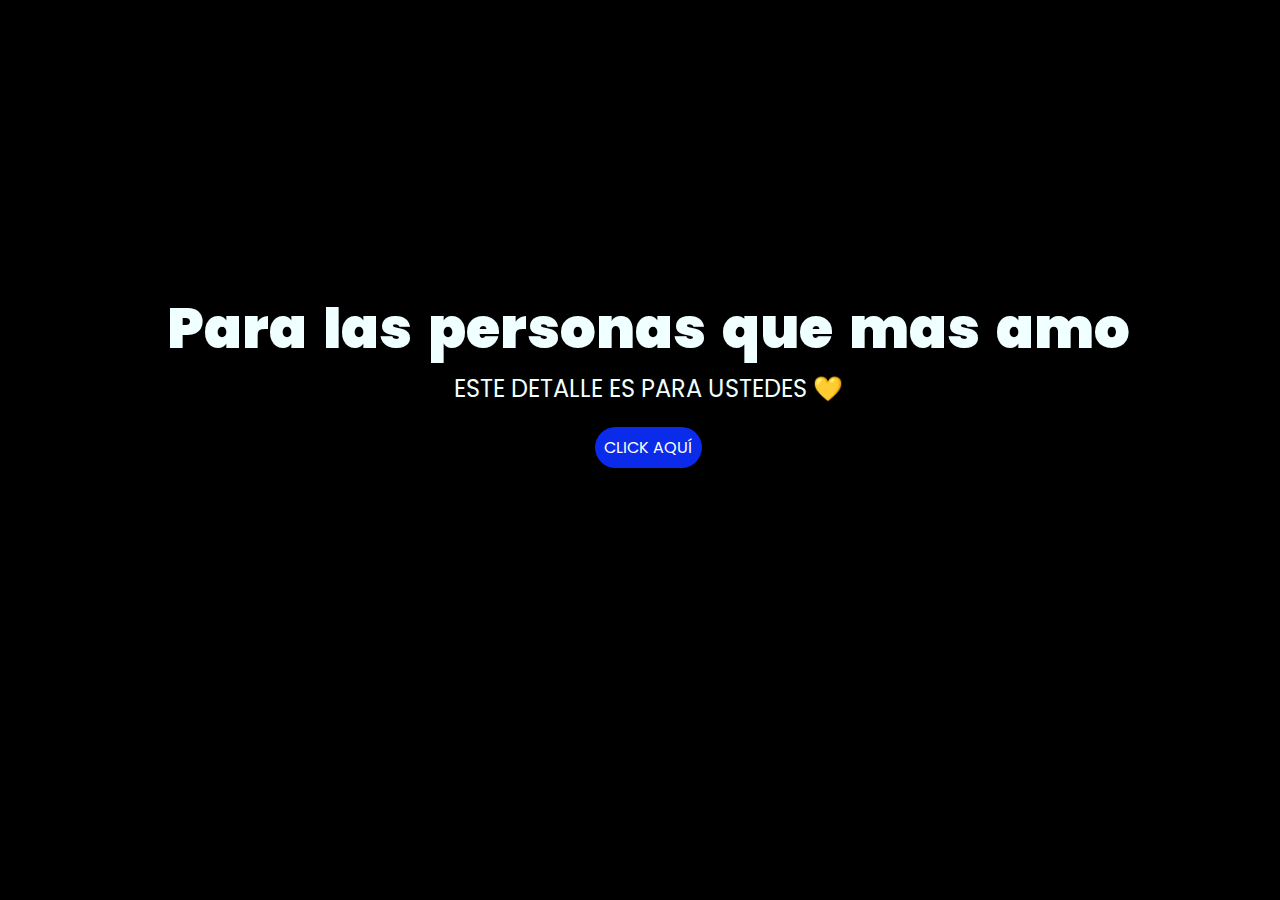
<file: index.html>
<!DOCTYPE html>
<html lang="es">

<head>
    <meta charset="UTF-8">
    <meta http-equiv="X-UA-Compatible" content="IE=edge">
    <meta name="viewport" content="width=device-width, initial-scale=1.0">
    <link rel="stylesheet" href="css/style.css">
    <link rel="icon" href="img/flowers.png" type="image/x-icon">
    <title>Flowers</title>
</head>

<body>
    <div class="greetings">
        <div class="word">
            <span>P</span>
            <span>a</span>
            <span>r</span>
            <span>a</span>
        </div>
        <div class="word">
            <span>l</span>
            <span>a</span>
            <span>s</span>
        </div>
        <div class="word">
            <span>p</span>
            <span>e</span>
            <span>r</span>
            <span>s</span>
            <span>o</span>
            <span>n</span>
            <span>a</span>
            <span>s</span>
        </div>
        <div class="word">
            <span>q</span>
            <span>u</span>
            <span>e</span>
        </div>
        <div class="word">
            <span>m</span>
            <span>a</span>
            <span>s</span>
        </div>
        <div class="word">
            <span>a</span>
            <span>m</span>
            <span>o</span>
        </div>
    </div>
    <div class="description">
        <span>ESTE DETALLE ES PARA USTEDES 💛</span>
    </div>
    <div class="button">
        <button class="botones">
            <a href="flower.html" style="color: #fff;">CLICK AQUÍ</a>
        </button>
    </div>

</body>

</html>
</file>
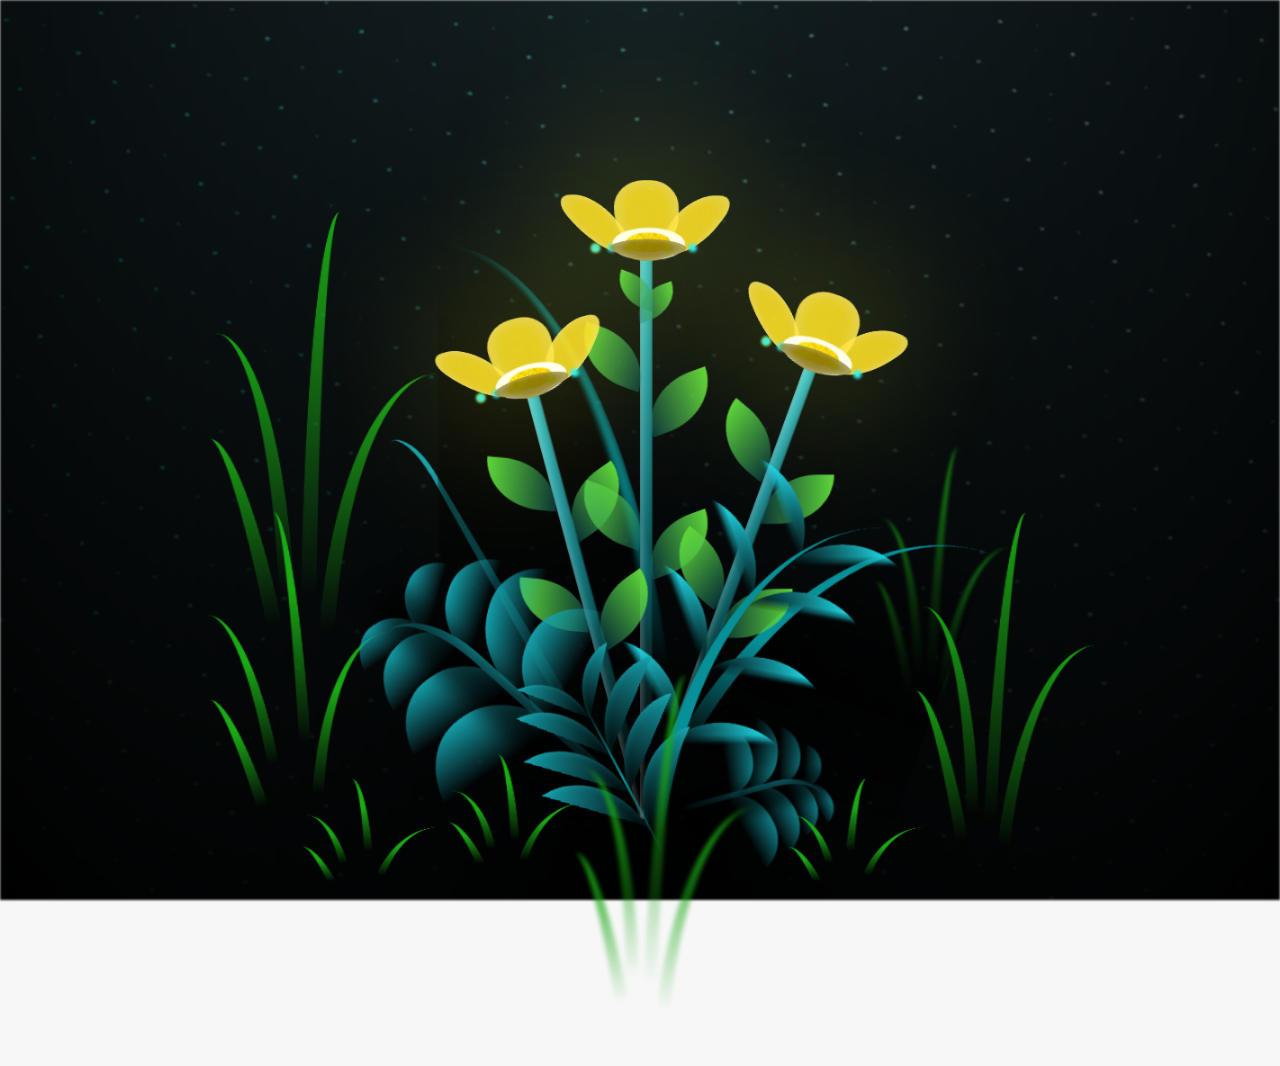
<file: flower.html>
<!DOCTYPE html>
<html lang="es">
  <head>
    <meta charset="UTF-8" />
    <meta http-equiv="X-UA-Compatible" content="IE=edge" />
    <meta name="viewport" content="width=device-width, initial-scale=1.0" />
    <link rel="stylesheet" href="css/main.css" />
    <link rel="icon" href="img/flowers.png" type="image/x-icon" />
    <title>Flower</title>
  </head>
  <body class="container">
    <audio src="sound/ChristianBasso&HaienQiu-Flowers.mp3" autoplay></audio>
    <div id="lyrics">
     
    </div>
    <h1 class="titulo">Estas flores amarillas son un reflejo de la alegría que traes a mi vida. <br> <br>
      Gracias por iluminar mis días con su presencia.</h1>
  
    <div class="night"></div>
    <div class="flowers">
      <div class="flower flower--1">
        <div class="flower__leafs flower__leafs--1">
          <div class="flower__leaf flower__leaf--1"></div>
          <div class="flower__leaf flower__leaf--2"></div>
          <div class="flower__leaf flower__leaf--3"></div>
          <div class="flower__leaf flower__leaf--4"></div>
          <div class="flower__white-circle"></div>

          <div class="flower__light flower__light--1"></div>
          <div class="flower__light flower__light--2"></div>
          <div class="flower__light flower__light--3"></div>
          <div class="flower__light flower__light--4"></div>
          <div class="flower__light flower__light--5"></div>
          <div class="flower__light flower__light--6"></div>
          <div class="flower__light flower__light--7"></div>
          <div class="flower__light flower__light--8"></div>
        </div>
        <div class="flower__line">
          <div class="flower__line__leaf flower__line__leaf--1"></div>
          <div class="flower__line__leaf flower__line__leaf--2"></div>
          <div class="flower__line__leaf flower__line__leaf--3"></div>
          <div class="flower__line__leaf flower__line__leaf--4"></div>
          <div class="flower__line__leaf flower__line__leaf--5"></div>
          <div class="flower__line__leaf flower__line__leaf--6"></div>
        </div>
      </div>

      <div class="flower flower--2">
        <div class="flower__leafs flower__leafs--2">
          <div class="flower__leaf flower__leaf--1"></div>
          <div class="flower__leaf flower__leaf--2"></div>
          <div class="flower__leaf flower__leaf--3"></div>
          <div class="flower__leaf flower__leaf--4"></div>
          <div class="flower__white-circle"></div>

          <div class="flower__light flower__light--1"></div>
          <div class="flower__light flower__light--2"></div>
          <div class="flower__light flower__light--3"></div>
          <div class="flower__light flower__light--4"></div>
          <div class="flower__light flower__light--5"></div>
          <div class="flower__light flower__light--6"></div>
          <div class="flower__light flower__light--7"></div>
          <div class="flower__light flower__light--8"></div>
        </div>
        <div class="flower__line">
          <div class="flower__line__leaf flower__line__leaf--1"></div>
          <div class="flower__line__leaf flower__line__leaf--2"></div>
          <div class="flower__line__leaf flower__line__leaf--3"></div>
          <div class="flower__line__leaf flower__line__leaf--4"></div>
        </div>
      </div>

      <div class="flower flower--3">
        <div class="flower__leafs flower__leafs--3">
          <div class="flower__leaf flower__leaf--1"></div>
          <div class="flower__leaf flower__leaf--2"></div>
          <div class="flower__leaf flower__leaf--3"></div>
          <div class="flower__leaf flower__leaf--4"></div>
          <div class="flower__white-circle"></div>

          <div class="flower__light flower__light--1"></div>
          <div class="flower__light flower__light--2"></div>
          <div class="flower__light flower__light--3"></div>
          <div class="flower__light flower__light--4"></div>
          <div class="flower__light flower__light--5"></div>
          <div class="flower__light flower__light--6"></div>
          <div class="flower__light flower__light--7"></div>
          <div class="flower__light flower__light--8"></div>
        </div>
        <div class="flower__line">
          <div class="flower__line__leaf flower__line__leaf--1"></div>
          <div class="flower__line__leaf flower__line__leaf--2"></div>
          <div class="flower__line__leaf flower__line__leaf--3"></div>
          <div class="flower__line__leaf flower__line__leaf--4"></div>
        </div>
      </div>

      <div class="grow-ans" style="--d: 1.2s">
        <div class="flower__g-long">
          <div class="flower__g-long__top"></div>
          <div class="flower__g-long__bottom"></div>
        </div>
      </div>

      <div class="growing-grass">
        <div class="flower__grass flower__grass--1">
          <div class="flower__grass--top"></div>
          <div class="flower__grass--bottom"></div>
          <div class="flower__grass__leaf flower__grass__leaf--1"></div>
          <div class="flower__grass__leaf flower__grass__leaf--2"></div>
          <div class="flower__grass__leaf flower__grass__leaf--3"></div>
          <div class="flower__grass__leaf flower__grass__leaf--4"></div>
          <div class="flower__grass__leaf flower__grass__leaf--5"></div>
          <div class="flower__grass__leaf flower__grass__leaf--6"></div>
          <div class="flower__grass__leaf flower__grass__leaf--7"></div>
          <div class="flower__grass__leaf flower__grass__leaf--8"></div>
          <div class="flower__grass__overlay"></div>
        </div>
      </div>

      <div class="growing-grass">
        <div class="flower__grass flower__grass--2">
          <div class="flower__grass--top"></div>
          <div class="flower__grass--bottom"></div>
          <div class="flower__grass__leaf flower__grass__leaf--1"></div>
          <div class="flower__grass__leaf flower__grass__leaf--2"></div>
          <div class="flower__grass__leaf flower__grass__leaf--3"></div>
          <div class="flower__grass__leaf flower__grass__leaf--4"></div>
          <div class="flower__grass__leaf flower__grass__leaf--5"></div>
          <div class="flower__grass__leaf flower__grass__leaf--6"></div>
          <div class="flower__grass__leaf flower__grass__leaf--7"></div>
          <div class="flower__grass__leaf flower__grass__leaf--8"></div>
          <div class="flower__grass__overlay"></div>
        </div>
      </div>

      <div class="grow-ans" style="--d: 2.4s">
        <div class="flower__g-right flower__g-right--1">
          <div class="leaf"></div>
        </div>
      </div>

      <div class="grow-ans" style="--d: 2.8s">
        <div class="flower__g-right flower__g-right--2">
          <div class="leaf"></div>
        </div>
      </div>

      <div class="grow-ans" style="--d: 2.8s">
        <div class="flower__g-front">
          <div
            class="flower__g-front__leaf-wrapper flower__g-front__leaf-wrapper--1"
          >
            <div class="flower__g-front__leaf"></div>
          </div>
          <div
            class="flower__g-front__leaf-wrapper flower__g-front__leaf-wrapper--2"
          >
            <div class="flower__g-front__leaf"></div>
          </div>
          <div
            class="flower__g-front__leaf-wrapper flower__g-front__leaf-wrapper--3"
          >
            <div class="flower__g-front__leaf"></div>
          </div>
          <div
            class="flower__g-front__leaf-wrapper flower__g-front__leaf-wrapper--4"
          >
            <div class="flower__g-front__leaf"></div>
          </div>
          <div
            class="flower__g-front__leaf-wrapper flower__g-front__leaf-wrapper--5"
          >
            <div class="flower__g-front__leaf"></div>
          </div>
          <div
            class="flower__g-front__leaf-wrapper flower__g-front__leaf-wrapper--6"
          >
            <div class="flower__g-front__leaf"></div>
          </div>
          <div
            class="flower__g-front__leaf-wrapper flower__g-front__leaf-wrapper--7"
          >
            <div class="flower__g-front__leaf"></div>
          </div>
          <div
            class="flower__g-front__leaf-wrapper flower__g-front__leaf-wrapper--8"
          >
            <div class="flower__g-front__leaf"></div>
          </div>
          <div class="flower__g-front__line"></div>
        </div>
      </div>

      <div class="grow-ans" style="--d: 3.2s">
        <div class="flower__g-fr">
          <div class="leaf"></div>
          <div class="flower__g-fr__leaf flower__g-fr__leaf--1"></div>
          <div class="flower__g-fr__leaf flower__g-fr__leaf--2"></div>
          <div class="flower__g-fr__leaf flower__g-fr__leaf--3"></div>
          <div class="flower__g-fr__leaf flower__g-fr__leaf--4"></div>
          <div class="flower__g-fr__leaf flower__g-fr__leaf--5"></div>
          <div class="flower__g-fr__leaf flower__g-fr__leaf--6"></div>
          <div class="flower__g-fr__leaf flower__g-fr__leaf--7"></div>
          <div class="flower__g-fr__leaf flower__g-fr__leaf--8"></div>
        </div>
      </div>

      <div class="long-g long-g--0">
        <div class="grow-ans" style="--d: 3s">
          <div class="leaf leaf--0"></div>
        </div>
        <div class="grow-ans" style="--d: 2.2s">
          <div class="leaf leaf--1"></div>
        </div>
        <div class="grow-ans" style="--d: 3.4s">
          <div class="leaf leaf--2"></div>
        </div>
        <div class="grow-ans" style="--d: 3.6s">
          <div class="leaf leaf--3"></div>
        </div>
      </div>

      <div class="long-g long-g--1">
        <div class="grow-ans" style="--d: 3.6s">
          <div class="leaf leaf--0"></div>
        </div>
        <div class="grow-ans" style="--d: 3.8s">
          <div class="leaf leaf--1"></div>
        </div>
        <div class="grow-ans" style="--d: 4s">
          <div class="leaf leaf--2"></div>
        </div>
        <div class="grow-ans" style="--d: 4.2s">
          <div class="leaf leaf--3"></div>
        </div>
      </div>

      <div class="long-g long-g--2">
        <div class="grow-ans" style="--d: 4s">
          <div class="leaf leaf--0"></div>
        </div>
        <div class="grow-ans" style="--d: 4.2s">
          <div class="leaf leaf--1"></div>
        </div>
        <div class="grow-ans" style="--d: 4.4s">
          <div class="leaf leaf--2"></div>
        </div>
        <div class="grow-ans" style="--d: 4.6s">
          <div class="leaf leaf--3"></div>
        </div>
      </div>

      <div class="long-g long-g--3">
        <div class="grow-ans" style="--d: 4s">
          <div class="leaf leaf--0"></div>
        </div>
        <div class="grow-ans" style="--d: 4.2s">
          <div class="leaf leaf--1"></div>
        </div>
        <div class="grow-ans" style="--d: 3s">
          <div class="leaf leaf--2"></div>
        </div>
        <div class="grow-ans" style="--d: 3.6s">
          <div class="leaf leaf--3"></div>
        </div>
      </div>

      <div class="long-g long-g--4">
        <div class="grow-ans" style="--d: 4s">
          <div class="leaf leaf--0"></div>
        </div>
        <div class="grow-ans" style="--d: 4.2s">
          <div class="leaf leaf--1"></div>
        </div>
        <div class="grow-ans" style="--d: 3s">
          <div class="leaf leaf--2"></div>
        </div>
        <div class="grow-ans" style="--d: 3.6s">
          <div class="leaf leaf--3"></div>
        </div>
      </div>

      <div class="long-g long-g--5">
        <div class="grow-ans" style="--d: 4s">
          <div class="leaf leaf--0"></div>
        </div>
        <div class="grow-ans" style="--d: 4.2s">
          <div class="leaf leaf--1"></div>
        </div>
        <div class="grow-ans" style="--d: 3s">
          <div class="leaf leaf--2"></div>
        </div>
        <div class="grow-ans" style="--d: 3.6s">
          <div class="leaf leaf--3"></div>
        </div>
      </div>

      <div class="long-g long-g--6">
        <div class="grow-ans" style="--d: 4.2s">
          <div class="leaf leaf--0"></div>
        </div>
        <div class="grow-ans" style="--d: 4.4s">
          <div class="leaf leaf--1"></div>
        </div>
        <div class="grow-ans" style="--d: 4.6s">
          <div class="leaf leaf--2"></div>
        </div>
        <div class="grow-ans" style="--d: 4.8s">
          <div class="leaf leaf--3"></div>
        </div>
      </div>

      <div class="long-g long-g--7">
        <div class="grow-ans" style="--d: 3s">
          <div class="leaf leaf--0"></div>
        </div>
        <div class="grow-ans" style="--d: 3.2s">
          <div class="leaf leaf--1"></div>
        </div>
        <div class="grow-ans" style="--d: 3.5s">
          <div class="leaf leaf--2"></div>
        </div>
        <div class="grow-ans" style="--d: 3.6s">
          <div class="leaf leaf--3"></div>
        </div>
      </div>
    </div>
    <script src="anim.js"></script>
    <script src="main.js"></script>
  </body>
</html>
</file>
<file: css/style.css>
@import url('https://fonts.googleapis.com/css2?family=Poppins:ital,wght@0,500;1,900&display=swap');
*{
    font-family: 'Poppins',cursive;
}
body{
    color: azure;
    width: 100%;
    height: 82vh;
    display: flex;
    flex-direction: column;
    align-items: center;
    justify-content: center;
    background-color: black;
    /* padding-top: -30; */
}

.botones{
    padding: 9px;
    border-radius: 80px;
    background-color: transparent;
    border: none;
}

.botones a{
    background-color: #0a2be9;
    padding: 9px;
    border-radius: 80px;
    -webkit-border-radius: 80px;
    -moz-border-radius: 80px;
    -ms-border-radius: 80px;
    -o-border-radius: 80px;

}

.botones a:focus{
    background-color: rgb(50, 194, 194);
}

.greetings{
    font-size: 3.5rem;
    font-weight: 900;
    display: flex;
    flex-wrap: wrap;
    gap: 1rem;
    justify-content: center;
}
.greetings .word{
    display: flex;
}
.greetings .word > span{
    animation: glow 2.5s ease-in-out infinite;
}
@keyframes glow{
    0%, 100%{
        color: #fff;
        text-shadow: 0 0 12px #39c6d6, 0 0 50px #39c6d6, 0 0 100px #39c6d6;
    }
    10%, 90%{
        color: #111;
        text-shadow: none;
    }
}


.description{
    font-size: 1.5rem;
    margin-bottom: 20px;
}

.button a{
    text-decoration: none;
    font-size: 1rem;
    color: #111;
}

@media screen and (max-width:768px){
    body{
        height: 100vh;
        padding: 20px;
    }
    .greetings{
        font-size: 2rem;
        font-weight: 800;
        gap: 0.5rem;
        margin-bottom: 20px;
    }
    .description{
        font-size: 1.2rem;
        margin-bottom: 30px;
        padding: 0 15px;
    }
    
    .button a{
        font-size: 0.9rem;
        padding: 8px 20px;
    }
}

@media screen and (max-width:480px){
    .greetings{
        font-size: 1.5rem;
        gap: 0.3rem;
    }
    .description{
        font-size: 1rem;
    }
    .button a{
        font-size: 0.85rem;
        padding: 7px 15px;
    }
}
</file>
<file: css/main.css>
*,
*::after,
*::before {
  padding: 0;
  margin: 0;
  box-sizing: border-box;
}

:root {
  --dark-color: #000;
}

body {
  display: flex;
  align-items: flex-end;
  justify-content: center;
  min-height: 100vh;
  background-color: var(--dark-color);
  overflow: hidden;
  perspective: 1000px;
}

#lyrics {
  font-size: 28px;
  font-family: "Franklin Gothic Medium", "Arial Narrow", Arial, sans-serif;
  color: white;
  position: absolute;
  margin-bottom: 20%;
  z-index: 1;
  font-weight: bold;
  letter-spacing: 4px;
}
@media only screen and (max-width: 600px) {
  /* Estilos específicos para dispositivos con un ancho máximo de 600px */
  #lyrics {
      font-size: 14px; /* Reduce el tamaño del texto para dispositivos más pequeños */
      margin-bottom: 530px;
      letter-spacing: 3px;
  }

}
.titulo {
  margin-bottom: 180px;
  font-family: "Arial Narrow", Arial, sans-serif;
  color: yellow;
  position: absolute;
  font-weight: bold;
  letter-spacing: 10px;
  opacity: 0;
  animation: fadeIn 3s ease-in-out forwards;
  text-align: center;
}
@keyframes fadeIn {
  from {
    opacity: 0;
  }
  to {
    opacity: 1;
  }
}

.night {
  z-index: -1;
  position: absolute;
  left: 50%;
  top: 0;
  transform: translateX(-50%);
  width: 100%;
  height: 100%;
  filter: blur(0.1vmin);
  background-image: radial-gradient(
      ellipse at top,
      transparent 0%,
      var(--dark-color)
    ),
    radial-gradient(
      ellipse at bottom,
      var(--dark-color),
      rgba(145, 233, 255, 0.2)
    ),
    repeating-linear-gradient(
      220deg,
      rgb(0, 0, 0) 0px,
      rgb(0, 0, 0) 19px,
      transparent 19px,
      transparent 22px
    ),
    repeating-linear-gradient(
      189deg,
      rgb(0, 0, 0) 0px,
      rgb(0, 0, 0) 19px,
      transparent 19px,
      transparent 22px
    ),
    repeating-linear-gradient(
      148deg,
      rgb(0, 0, 0) 0px,
      rgb(0, 0, 0) 19px,
      transparent 19px,
      transparent 22px
    ),
    linear-gradient(90deg, rgb(0, 255, 250), rgb(240, 240, 240));
}

.flowers {
  position: relative;
  transform: scale(0.9);
  /*margin-bottom: 100px;
  */
}

@media only screen and (max-width: 600px) {
  /* Estilos específicos para dispositivos con un ancho máximo de 600px */
.flowers {
      font-size: 14px;
      margin-bottom: 35%;
      letter-spacing: 3px;
      transform: scale(1.0);
}

}

.flower {
  position: absolute;
  bottom: 10vmin;
  transform-origin: bottom center;
  z-index: 10;
  --fl-speed: 0.8s;
}
.flower--1 {
  -webkit-animation: moving-flower-1 4s linear infinite;
  animation: moving-flower-1 4s linear infinite;
}
.flower--1 .flower__line {
  height: 70vmin;
  -webkit-animation-delay: 0.3s;
  animation-delay: 0.3s;
}
.flower--1 .flower__line__leaf--1 {
  -webkit-animation: blooming-leaf-right var(--fl-speed) 1.6s backwards;
  animation: blooming-leaf-right var(--fl-speed) 1.6s backwards;
}
.flower--1 .flower__line__leaf--2 {
  -webkit-animation: blooming-leaf-right var(--fl-speed) 1.4s backwards;
  animation: blooming-leaf-right var(--fl-speed) 1.4s backwards;
}
.flower--1 .flower__line__leaf--3 {
  -webkit-animation: blooming-leaf-left var(--fl-speed) 1.2s backwards;
  animation: blooming-leaf-left var(--fl-speed) 1.2s backwards;
}
.flower--1 .flower__line__leaf--4 {
  -webkit-animation: blooming-leaf-left var(--fl-speed) 1s backwards;
  animation: blooming-leaf-left var(--fl-speed) 1s backwards;
}
.flower--1 .flower__line__leaf--5 {
  -webkit-animation: blooming-leaf-right var(--fl-speed) 1.8s backwards;
  animation: blooming-leaf-right var(--fl-speed) 1.8s backwards;
}
.flower--1 .flower__line__leaf--6 {
  -webkit-animation: blooming-leaf-left var(--fl-speed) 2s backwards;
  animation: blooming-leaf-left var(--fl-speed) 2s backwards;
}
.flower--2 {
  left: 50%;
  transform: rotate(20deg);
  -webkit-animation: moving-flower-2 4s linear infinite;
  animation: moving-flower-2 4s linear infinite;
}
.flower--2 .flower__line {
  height: 60vmin;
  -webkit-animation-delay: 0.6s;
  animation-delay: 0.6s;
}
.flower--2 .flower__line__leaf--1 {
  -webkit-animation: blooming-leaf-right var(--fl-speed) 1.9s backwards;
  animation: blooming-leaf-right var(--fl-speed) 1.9s backwards;
}
.flower--2 .flower__line__leaf--2 {
  -webkit-animation: blooming-leaf-right var(--fl-speed) 1.7s backwards;
  animation: blooming-leaf-right var(--fl-speed) 1.7s backwards;
}
.flower--2 .flower__line__leaf--3 {
  -webkit-animation: blooming-leaf-left var(--fl-speed) 1.5s backwards;
  animation: blooming-leaf-left var(--fl-speed) 1.5s backwards;
}
.flower--2 .flower__line__leaf--4 {
  -webkit-animation: blooming-leaf-left var(--fl-speed) 1.3s backwards;
  animation: blooming-leaf-left var(--fl-speed) 1.3s backwards;
}
.flower--3 {
  left: 50%;
  transform: rotate(-15deg);
  -webkit-animation: moving-flower-3 4s linear infinite;
  animation: moving-flower-3 4s linear infinite;
}
.flower--3 .flower__line {
  -webkit-animation-delay: 0.9s;
  animation-delay: 0.9s;
}
.flower--3 .flower__line__leaf--1 {
  -webkit-animation: blooming-leaf-right var(--fl-speed) 2.5s backwards;
  animation: blooming-leaf-right var(--fl-speed) 2.5s backwards;
}
.flower--3 .flower__line__leaf--2 {
  -webkit-animation: blooming-leaf-right var(--fl-speed) 2.3s backwards;
  animation: blooming-leaf-right var(--fl-speed) 2.3s backwards;
}
.flower--3 .flower__line__leaf--3 {
  -webkit-animation: blooming-leaf-left var(--fl-speed) 2.1s backwards;
  animation: blooming-leaf-left var(--fl-speed) 2.1s backwards;
}
.flower--3 .flower__line__leaf--4 {
  -webkit-animation: blooming-leaf-left var(--fl-speed) 1.9s backwards;
  animation: blooming-leaf-left var(--fl-speed) 1.9s backwards;
}
.flower__leafs {
  position: relative;
  -webkit-animation: blooming-flower 2s backwards;
  animation: blooming-flower 2s backwards;
}
.flower__leafs--1 {
  -webkit-animation-delay: 1.1s;
  animation-delay: 1.1s;
}
.flower__leafs--2 {
  -webkit-animation-delay: 1.4s;
  animation-delay: 1.4s;
}
.flower__leafs--3 {
  -webkit-animation-delay: 1.7s;
  animation-delay: 1.7s;
}
.flower__leafs::after {
  content: "";
  position: absolute;
  left: 0;
  top: 0;
  transform: translate(-50%, -100%);
  width: 8vmin;
  height: 8vmin;
  background-color: #f9fd25;
  /* background-color: #fd2525; */
  filter: blur(10vmin);
}
.flower__leaf {
  position: absolute;
  bottom: 0;
  left: 50%;
  width: 8vmin;
  height: 11vmin;
  border-radius: 51% 49% 47% 53%/44% 45% 55% 69%;
  background-color: #253bfd;
  background-color: #fddd25;
  transform-origin: bottom center;
  opacity: 0.9;
  box-shadow: inset 0 0 2vmin rgba(255, 255, 255, 0.5);
}
.flower__leaf--1 {
  transform: translate(-10%, 1%) rotateY(40deg) rotateX(-50deg);
}
.flower__leaf--2 {
  transform: translate(-50%, -4%) rotateX(40deg);
}
.flower__leaf--3 {
  transform: translate(-90%, 0%) rotateY(45deg) rotateX(50deg);
}
.flower__leaf--4 {
  width: 8vmin;
  height: 8vmin;
  transform-origin: bottom left;
  border-radius: 4vmin 10vmin 4vmin 4vmin;
  transform: translate(0%, 18%) rotateX(70deg) rotate(-43deg);
  background-color: #7c6901;
  z-index: 1;
  opacity: 0.8;
}
.flower__white-circle {
  position: absolute;
  left: -3.5vmin;
  top: -3vmin;
  width: 9vmin;
  height: 4vmin;
  border-radius: 50%;
  background-color: #fff;
}
.flower__white-circle::after {
  content: "";
  position: absolute;
  left: 50%;
  top: 45%;
  transform: translate(-50%, -50%);
  width: 60%;
  height: 60%;
  border-radius: inherit;
  background-image: repeating-linear-gradient(
      135deg,
      rgba(0, 0, 0, 0.03) 0px,
      rgba(0, 0, 0, 0.03) 1px,
      transparent 1px,
      transparent 12px
    ),
    repeating-linear-gradient(
      45deg,
      rgba(0, 0, 0, 0.03) 0px,
      rgba(0, 0, 0, 0.03) 1px,
      transparent 1px,
      transparent 12px
    ),
    repeating-linear-gradient(
      67.5deg,
      rgba(0, 0, 0, 0.03) 0px,
      rgba(0, 0, 0, 0.03) 1px,
      transparent 1px,
      transparent 12px
    ),
    repeating-linear-gradient(
      135deg,
      rgba(0, 0, 0, 0.03) 0px,
      rgba(0, 0, 0, 0.03) 1px,
      transparent 1px,
      transparent 12px
    ),
    repeating-linear-gradient(
      45deg,
      rgba(0, 0, 0, 0.03) 0px,
      rgba(0, 0, 0, 0.03) 1px,
      transparent 1px,
      transparent 12px
    ),
    repeating-linear-gradient(
      112.5deg,
      rgba(0, 0, 0, 0.03) 0px,
      rgba(0, 0, 0, 0.03) 1px,
      transparent 1px,
      transparent 12px
    ),
    repeating-linear-gradient(
      112.5deg,
      rgba(0, 0, 0, 0.03) 0px,
      rgba(0, 0, 0, 0.03) 1px,
      transparent 1px,
      transparent 12px
    ),
    repeating-linear-gradient(
      45deg,
      rgba(0, 0, 0, 0.03) 0px,
      rgba(0, 0, 0, 0.03) 1px,
      transparent 1px,
      transparent 12px
    ),
    repeating-linear-gradient(
      22.5deg,
      rgba(0, 0, 0, 0.03) 0px,
      rgba(0, 0, 0, 0.03) 1px,
      transparent 1px,
      transparent 12px
    ),
    repeating-linear-gradient(
      45deg,
      rgba(0, 0, 0, 0.03) 0px,
      rgba(0, 0, 0, 0.03) 1px,
      transparent 1px,
      transparent 12px
    ),
    repeating-linear-gradient(
      22.5deg,
      rgba(0, 0, 0, 0.03) 0px,
      rgba(0, 0, 0, 0.03) 1px,
      transparent 1px,
      transparent 12px
    ),
    repeating-linear-gradient(
      135deg,
      rgba(0, 0, 0, 0.03) 0px,
      rgba(0, 0, 0, 0.03) 1px,
      transparent 1px,
      transparent 12px
    ),
    repeating-linear-gradient(
      157.5deg,
      rgba(0, 0, 0, 0.03) 0px,
      rgba(0, 0, 0, 0.03) 1px,
      transparent 1px,
      transparent 12px
    ),
    repeating-linear-gradient(
      67.5deg,
      rgba(0, 0, 0, 0.03) 0px,
      rgba(0, 0, 0, 0.03) 1px,
      transparent 1px,
      transparent 12px
    ),
    repeating-linear-gradient(
      67.5deg,
      rgba(0, 0, 0, 0.03) 0px,
      rgba(0, 0, 0, 0.03) 1px,
      transparent 1px,
      transparent 12px
    ),
    linear-gradient(90deg, rgb(255, 235, 18), rgb(255, 206, 0));
}
.flower__line {
  height: 55vmin;
  width: 1.5vmin;
  background-image: linear-gradient(
      to left,
      rgba(0, 0, 0, 0.2),
      transparent,
      rgba(255, 255, 255, 0.2)
    ),
    linear-gradient(to top, transparent 10%, #14757a, #39c6d6);
  box-shadow: inset 0 0 2px rgba(0, 0, 0, 0.5);
  -webkit-animation: grow-flower-tree 4s backwards;
  animation: grow-flower-tree 4s backwards;
}
.flower__line__leaf {
  --w: 7vmin;
  --h: calc(var(--w) + 2vmin);
  position: absolute;
  top: 20%;
  left: 90%;
  width: var(--w);
  height: var(--h);
  border-top-right-radius: var(--h);
  border-bottom-left-radius: var(--h);
  background-image: linear-gradient(to top, rgba(20, 117, 122, 0.4), #5ed639);
}
.flower__line__leaf--1 {
  transform: rotate(70deg) rotateY(30deg);
}
.flower__line__leaf--2 {
  top: 45%;
  transform: rotate(70deg) rotateY(30deg);
}
.flower__line__leaf--3,
.flower__line__leaf--4,
.flower__line__leaf--6 {
  border-top-right-radius: 0;
  border-bottom-left-radius: 0;
  border-top-left-radius: var(--h);
  border-bottom-right-radius: var(--h);
  left: -460%;
  top: 12%;
  transform: rotate(-70deg) rotateY(30deg);
}
.flower__line__leaf--4 {
  top: 40%;
}
.flower__line__leaf--5 {
  top: 0;
  transform-origin: left;
  transform: rotate(70deg) rotateY(30deg) scale(0.6);
}
.flower__line__leaf--6 {
  top: -2%;
  left: -450%;
  transform-origin: right;
  transform: rotate(-70deg) rotateY(30deg) scale(0.6);
}
.flower__light {
  position: absolute;
  bottom: 0vmin;
  width: 1vmin;
  height: 1vmin;
  background-color: rgb(255, 251, 0);
  border-radius: 50%;
  filter: blur(0.2vmin);
  -webkit-animation: light-ans 4s linear infinite backwards;
  animation: light-ans 4s linear infinite backwards;
}
.flower__light:nth-child(odd) {
  background-color: #23f0ff;
}
.flower__light--1 {
  left: -2vmin;
  -webkit-animation-delay: 1s;
  animation-delay: 1s;
}
.flower__light--2 {
  left: 3vmin;
  -webkit-animation-delay: 0.5s;
  animation-delay: 0.5s;
}
.flower__light--3 {
  left: -6vmin;
  -webkit-animation-delay: 0.3s;
  animation-delay: 0.3s;
}
.flower__light--4 {
  left: 6vmin;
  -webkit-animation-delay: 0.9s;
  animation-delay: 0.9s;
}
.flower__light--5 {
  left: -1vmin;
  -webkit-animation-delay: 1.5s;
  animation-delay: 1.5s;
}
.flower__light--6 {
  left: -4vmin;
  -webkit-animation-delay: 3s;
  animation-delay: 3s;
}
.flower__light--7 {
  left: 3vmin;
  -webkit-animation-delay: 2s;
  animation-delay: 2s;
}
.flower__light--8 {
  left: -6vmin;
  -webkit-animation-delay: 3.5s;
  animation-delay: 3.5s;
}
.flower__grass {
  --c: #159faa;
  --line-w: 1.5vmin;
  position: absolute;
  bottom: 12vmin;
  left: -7vmin;
  display: flex;
  flex-direction: column;
  align-items: flex-end;
  z-index: 20;
  transform-origin: bottom center;
  transform: rotate(-48deg) rotateY(40deg);
}
.flower__grass--1 {
  -webkit-animation: moving-grass 2s linear infinite;
  animation: moving-grass 2s linear infinite;
}
.flower__grass--2 {
  left: 2vmin;
  bottom: 10vmin;
  transform: scale(0.5) rotate(75deg) rotateX(10deg) rotateY(-200deg);
  opacity: 0.8;
  z-index: 0;
  -webkit-animation: moving-grass--2 1.5s linear infinite;
  animation: moving-grass--2 1.5s linear infinite;
}
.flower__grass--top {
  width: 7vmin;
  height: 10vmin;
  border-top-right-radius: 100%;
  border-right: var(--line-w) solid var(--c);
  transform-origin: bottom center;
  transform: rotate(-2deg);
}
.flower__grass--bottom {
  margin-top: -2px;
  width: var(--line-w);
  height: 25vmin;
  background-image: linear-gradient(to top, transparent, var(--c));
}
.flower__grass__leaf {
  --size: 10vmin;
  position: absolute;
  width: calc(var(--size) * 2.1);
  height: var(--size);
  border-top-left-radius: var(--size);
  border-top-right-radius: var(--size);
  background-image: linear-gradient(
    to top,
    transparent,
    transparent 30%,
    var(--c)
  );
  z-index: 100;
}
.flower__grass__leaf--1 {
  top: -6%;
  left: 30%;
  --size: 6vmin;
  transform: rotate(-20deg);
  -webkit-animation: growing-grass-ans--1 2s 2.6s backwards;
  animation: growing-grass-ans--1 2s 2.6s backwards;
}
@-webkit-keyframes growing-grass-ans--1 {
  0% {
    transform-origin: bottom left;
    transform: rotate(-20deg) scale(0);
  }
}
@keyframes growing-grass-ans--1 {
  0% {
    transform-origin: bottom left;
    transform: rotate(-20deg) scale(0);
  }
}
.flower__grass__leaf--2 {
  top: -5%;
  left: -110%;
  --size: 6vmin;
  transform: rotate(10deg);
  -webkit-animation: growing-grass-ans--2 2s 2.4s linear backwards;
  animation: growing-grass-ans--2 2s 2.4s linear backwards;
}
@-webkit-keyframes growing-grass-ans--2 {
  0% {
    transform-origin: bottom right;
    transform: rotate(10deg) scale(0);
  }
}
@keyframes growing-grass-ans--2 {
  0% {
    transform-origin: bottom right;
    transform: rotate(10deg) scale(0);
  }
}
.flower__grass__leaf--3 {
  top: 5%;
  left: 60%;
  --size: 8vmin;
  transform: rotate(-18deg) rotateX(-20deg);
  -webkit-animation: growing-grass-ans--3 2s 2.2s linear backwards;
  animation: growing-grass-ans--3 2s 2.2s linear backwards;
}
@-webkit-keyframes growing-grass-ans--3 {
  0% {
    transform-origin: bottom left;
    transform: rotate(-18deg) rotateX(-20deg) scale(0);
  }
}
@keyframes growing-grass-ans--3 {
  0% {
    transform-origin: bottom left;
    transform: rotate(-18deg) rotateX(-20deg) scale(0);
  }
}
.flower__grass__leaf--4 {
  top: 6%;
  left: -135%;
  --size: 8vmin;
  transform: rotate(2deg);
  -webkit-animation: growing-grass-ans--4 2s 2s linear backwards;
  animation: growing-grass-ans--4 2s 2s linear backwards;
}
@-webkit-keyframes growing-grass-ans--4 {
  0% {
    transform-origin: bottom right;
    transform: rotate(2deg) scale(0);
  }
}
@keyframes growing-grass-ans--4 {
  0% {
    transform-origin: bottom right;
    transform: rotate(2deg) scale(0);
  }
}
.flower__grass__leaf--5 {
  top: 20%;
  left: 60%;
  --size: 10vmin;
  transform: rotate(-24deg) rotateX(-20deg);
  -webkit-animation: growing-grass-ans--5 2s 1.8s linear backwards;
  animation: growing-grass-ans--5 2s 1.8s linear backwards;
}
@-webkit-keyframes growing-grass-ans--5 {
  0% {
    transform-origin: bottom left;
    transform: rotate(-24deg) rotateX(-20deg) scale(0);
  }
}
@keyframes growing-grass-ans--5 {
  0% {
    transform-origin: bottom left;
    transform: rotate(-24deg) rotateX(-20deg) scale(0);
  }
}
.flower__grass__leaf--6 {
  top: 22%;
  left: -180%;
  --size: 10vmin;
  transform: rotate(10deg);
  -webkit-animation: growing-grass-ans--6 2s 1.6s linear backwards;
  animation: growing-grass-ans--6 2s 1.6s linear backwards;
}
@-webkit-keyframes growing-grass-ans--6 {
  0% {
    transform-origin: bottom right;
    transform: rotate(10deg) scale(0);
  }
}
@keyframes growing-grass-ans--6 {
  0% {
    transform-origin: bottom right;
    transform: rotate(10deg) scale(0);
  }
}
.flower__grass__leaf--7 {
  top: 39%;
  left: 70%;
  --size: 10vmin;
  transform: rotate(-10deg);
  -webkit-animation: growing-grass-ans--7 2s 1.4s linear backwards;
  animation: growing-grass-ans--7 2s 1.4s linear backwards;
}
@-webkit-keyframes growing-grass-ans--7 {
  0% {
    transform-origin: bottom left;
    transform: rotate(-10deg) scale(0);
  }
}
@keyframes growing-grass-ans--7 {
  0% {
    transform-origin: bottom left;
    transform: rotate(-10deg) scale(0);
  }
}
.flower__grass__leaf--8 {
  top: 40%;
  left: -215%;
  --size: 11vmin;
  transform: rotate(10deg);
  -webkit-animation: growing-grass-ans--8 2s 1.2s linear backwards;
  animation: growing-grass-ans--8 2s 1.2s linear backwards;
}
@-webkit-keyframes growing-grass-ans--8 {
  0% {
    transform-origin: bottom right;
    transform: rotate(10deg) scale(0);
  }
}
@keyframes growing-grass-ans--8 {
  0% {
    transform-origin: bottom right;
    transform: rotate(10deg) scale(0);
  }
}
.flower__grass__overlay {
  position: absolute;
  top: -10%;
  right: 0%;
  width: 100%;
  height: 100%;
  background-color: rgba(0, 0, 0, 0.6);
  filter: blur(1.5vmin);
  z-index: 100;
}
.flower__g-long {
  --w: 2vmin;
  --h: 6vmin;
  --c: #159faa;
  position: absolute;
  bottom: 10vmin;
  left: -3vmin;
  transform-origin: bottom center;
  transform: rotate(-30deg) rotateY(-20deg);
  display: flex;
  flex-direction: column;
  align-items: flex-end;
  -webkit-animation: flower-g-long-ans 3s linear infinite;
  animation: flower-g-long-ans 3s linear infinite;
}
@-webkit-keyframes flower-g-long-ans {
  0%,
  100% {
    transform: rotate(-30deg) rotateY(-20deg);
  }
  50% {
    transform: rotate(-32deg) rotateY(-20deg);
  }
}
@keyframes flower-g-long-ans {
  0%,
  100% {
    transform: rotate(-30deg) rotateY(-20deg);
  }
  50% {
    transform: rotate(-32deg) rotateY(-20deg);
  }
}
.flower__g-long__top {
  top: calc(var(--h) * -1);
  width: calc(var(--w) + 1vmin);
  height: var(--h);
  border-top-right-radius: 100%;
  border-right: 0.7vmin solid var(--c);
  transform: translate(-0.7vmin, 1vmin);
}
.flower__g-long__bottom {
  width: var(--w);
  height: 50vmin;
  transform-origin: bottom center;
  background-image: linear-gradient(to top, transparent 30%, var(--c));
  box-shadow: inset 0 0 2px rgba(0, 0, 0, 0.5);
  -webkit-clip-path: polygon(35% 0, 65% 1%, 100% 100%, 0% 100%);
  clip-path: polygon(35% 0, 65% 1%, 100% 100%, 0% 100%);
}
.flower__g-right {
  position: absolute;
  bottom: 6vmin;
  left: -2vmin;
  transform-origin: bottom left;
  transform: rotate(20deg);
}
.flower__g-right .leaf {
  width: 30vmin;
  height: 50vmin;
  border-top-left-radius: 100%;
  border-left: 2vmin solid #079097;
  background-image: linear-gradient(
    to bottom,
    transparent,
    var(--dark-color) 60%
  );
  -webkit-mask-image: linear-gradient(to top, transparent 30%, #079097 60%);
}
.flower__g-right--1 {
  -webkit-animation: flower-g-right-ans 2.5s linear infinite;
  animation: flower-g-right-ans 2.5s linear infinite;
}
.flower__g-right--2 {
  left: 5vmin;
  transform: rotateY(-180deg);
  -webkit-animation: flower-g-right-ans--2 3s linear infinite;
  animation: flower-g-right-ans--2 3s linear infinite;
}
.flower__g-right--2 .leaf {
  height: 75vmin;
  filter: blur(0.3vmin);
  opacity: 0.8;
}
@-webkit-keyframes flower-g-right-ans {
  0%,
  100% {
    transform: rotate(20deg);
  }
  50% {
    transform: rotate(24deg) rotateX(-20deg);
  }
}
@keyframes flower-g-right-ans {
  0%,
  100% {
    transform: rotate(20deg);
  }
  50% {
    transform: rotate(24deg) rotateX(-20deg);
  }
}
@-webkit-keyframes flower-g-right-ans--2 {
  0%,
  100% {
    transform: rotateY(-180deg) rotate(0deg) rotateX(-20deg);
  }
  50% {
    transform: rotateY(-180deg) rotate(6deg) rotateX(-20deg);
  }
}
@keyframes flower-g-right-ans--2 {
  0%,
  100% {
    transform: rotateY(-180deg) rotate(0deg) rotateX(-20deg);
  }
  50% {
    transform: rotateY(-180deg) rotate(6deg) rotateX(-20deg);
  }
}
.flower__g-front {
  position: absolute;
  bottom: 6vmin;
  left: 2.5vmin;
  z-index: 100;
  transform-origin: bottom center;
  transform: rotate(-28deg) rotateY(30deg) scale(1.04);
  -webkit-animation: flower__g-front-ans 2s linear infinite;
  animation: flower__g-front-ans 2s linear infinite;
}
@-webkit-keyframes flower__g-front-ans {
  0%,
  100% {
    transform: rotate(-28deg) rotateY(30deg) scale(1.04);
  }
  50% {
    transform: rotate(-35deg) rotateY(40deg) scale(1.04);
  }
}
@keyframes flower__g-front-ans {
  0%,
  100% {
    transform: rotate(-28deg) rotateY(30deg) scale(1.04);
  }
  50% {
    transform: rotate(-35deg) rotateY(40deg) scale(1.04);
  }
}
.flower__g-front__line {
  width: 0.3vmin;
  height: 20vmin;
  background-image: linear-gradient(
    to top,
    transparent,
    #079097,
    transparent 100%
  );
  position: relative;
}
.flower__g-front__leaf-wrapper {
  position: absolute;
  top: 0;
  left: 0;
  transform-origin: bottom left;
  transform: rotate(10deg);
}
.flower__g-front__leaf-wrapper:nth-child(even) {
  left: 0vmin;
  transform: rotateY(-180deg) rotate(5deg);
  -webkit-animation: flower__g-front__leaf-left-ans 1s ease-in backwards;
  animation: flower__g-front__leaf-left-ans 1s ease-in backwards;
}
.flower__g-front__leaf-wrapper:nth-child(odd) {
  -webkit-animation: flower__g-front__leaf-ans 1s ease-in backwards;
  animation: flower__g-front__leaf-ans 1s ease-in backwards;
}
.flower__g-front__leaf-wrapper--1 {
  top: -8vmin;
  transform: scale(0.7);
  -webkit-animation: flower__g-front__leaf-ans 1s 5.5s ease-in backwards !important;
  animation: flower__g-front__leaf-ans 1s 5.5s ease-in backwards !important;
}
.flower__g-front__leaf-wrapper--2 {
  top: -8vmin;
  transform: rotateY(-180deg) scale(0.7) !important;
  -webkit-animation: flower__g-front__leaf-left-ans-2 1s 4.6s ease-in backwards !important;
  animation: flower__g-front__leaf-left-ans-2 1s 4.6s ease-in backwards !important;
}
.flower__g-front__leaf-wrapper--3 {
  top: -3vmin;
  -webkit-animation: flower__g-front__leaf-ans 1s 4.6s ease-in backwards;
  animation: flower__g-front__leaf-ans 1s 4.6s ease-in backwards;
}
.flower__g-front__leaf-wrapper--4 {
  top: -3vmin;
  transform: rotateY(-180deg) scale(0.9) !important;
  -webkit-animation: flower__g-front__leaf-left-ans-2 1s 4.6s ease-in backwards !important;
  animation: flower__g-front__leaf-left-ans-2 1s 4.6s ease-in backwards !important;
}
@-webkit-keyframes flower__g-front__leaf-left-ans-2 {
  0% {
    transform: rotateY(-180deg) scale(0);
  }
}
@keyframes flower__g-front__leaf-left-ans-2 {
  0% {
    transform: rotateY(-180deg) scale(0);
  }
}
.flower__g-front__leaf-wrapper--5,
.flower__g-front__leaf-wrapper--6 {
  top: 2vmin;
}
.flower__g-front__leaf-wrapper--7,
.flower__g-front__leaf-wrapper--8 {
  top: 6.5vmin;
}
.flower__g-front__leaf-wrapper--2 {
  -webkit-animation-delay: 5.2s !important;
  animation-delay: 5.2s !important;
}
.flower__g-front__leaf-wrapper--3 {
  -webkit-animation-delay: 4.9s !important;
  animation-delay: 4.9s !important;
}
.flower__g-front__leaf-wrapper--5 {
  -webkit-animation-delay: 4.3s !important;
  animation-delay: 4.3s !important;
}
.flower__g-front__leaf-wrapper--6 {
  -webkit-animation-delay: 4.1s !important;
  animation-delay: 4.1s !important;
}
.flower__g-front__leaf-wrapper--7 {
  -webkit-animation-delay: 3.8s !important;
  animation-delay: 3.8s !important;
}
.flower__g-front__leaf-wrapper--8 {
  -webkit-animation-delay: 3.5s !important;
  animation-delay: 3.5s !important;
}
@-webkit-keyframes flower__g-front__leaf-ans {
  0% {
    transform: rotate(10deg) scale(0);
  }
}
@keyframes flower__g-front__leaf-ans {
  0% {
    transform: rotate(10deg) scale(0);
  }
}
@-webkit-keyframes flower__g-front__leaf-left-ans {
  0% {
    transform: rotateY(-180deg) rotate(5deg) scale(0);
  }
}
@keyframes flower__g-front__leaf-left-ans {
  0% {
    transform: rotateY(-180deg) rotate(5deg) scale(0);
  }
}
.flower__g-front__leaf {
  width: 10vmin;
  height: 10vmin;
  border-radius: 100% 0% 0% 100%/100% 100% 0% 0%;
  box-shadow: inset 0 2px 1vmin hsla(184deg, 97%, 58%, 0.2);
  background-image: linear-gradient(
      to bottom left,
      transparent,
      var(--dark-color)
    ),
    linear-gradient(to bottom right, #159faa 50%, transparent 50%, transparent);
  -webkit-mask-image: linear-gradient(
    to bottom right,
    #159faa 50%,
    transparent 50%,
    transparent
  );
  mask-image: linear-gradient(
    to bottom right,
    #159faa 50%,
    transparent 50%,
    transparent
  );
}
.flower__g-fr {
  position: absolute;
  bottom: -4vmin;
  left: vmin;
  transform-origin: bottom left;
  z-index: 10;
  -webkit-animation: flower__g-fr-ans 2s linear infinite;
  animation: flower__g-fr-ans 2s linear infinite;
}
@-webkit-keyframes flower__g-fr-ans {
  0%,
  100% {
    transform: rotate(2deg);
  }
  50% {
    transform: rotate(4deg);
  }
}
@keyframes flower__g-fr-ans {
  0%,
  100% {
    transform: rotate(2deg);
  }
  50% {
    transform: rotate(4deg);
  }
}
.flower__g-fr .leaf {
  width: 30vmin;
  height: 50vmin;
  border-top-left-radius: 100%;
  border-left: 2vmin solid #079097;
  -webkit-mask-image: linear-gradient(to top, transparent 25%, #079097 50%);
  position: relative;
  z-index: 1;
}
.flower__g-fr__leaf {
  position: absolute;
  top: 0;
  left: 0;
  width: 10vmin;
  height: 10vmin;
  border-radius: 100% 0% 0% 100%/100% 100% 0% 0%;
  box-shadow: inset 0 2px 1vmin hsla(184deg, 97%, 58%, 0.2);
  background-image: linear-gradient(
      to bottom left,
      transparent,
      var(--dark-color) 98%
    ),
    linear-gradient(to bottom right, #23f0ff 45%, transparent 50%, transparent);
  -webkit-mask-image: linear-gradient(
    135deg,
    #159faa 40%,
    transparent 50%,
    transparent
  );
}
.flower__g-fr__leaf--1 {
  left: 20vmin;
  transform: rotate(45deg);
  -webkit-animation: flower__g-fr-leaft-ans-1 0.5s 5.2s linear backwards;
  animation: flower__g-fr-leaft-ans-1 0.5s 5.2s linear backwards;
}
@-webkit-keyframes flower__g-fr-leaft-ans-1 {
  0% {
    transform-origin: left;
    transform: rotate(45deg) scale(0);
  }
}
@keyframes flower__g-fr-leaft-ans-1 {
  0% {
    transform-origin: left;
    transform: rotate(45deg) scale(0);
  }
}
.flower__g-fr__leaf--2 {
  left: 12vmin;
  top: -7vmin;
  transform: rotate(25deg) rotateY(-180deg);
  -webkit-animation: flower__g-fr-leaft-ans-6 0.5s 5s linear backwards;
  animation: flower__g-fr-leaft-ans-6 0.5s 5s linear backwards;
}
.flower__g-fr__leaf--3 {
  left: 15vmin;
  top: 6vmin;
  transform: rotate(55deg);
  -webkit-animation: flower__g-fr-leaft-ans-5 0.5s 4.8s linear backwards;
  animation: flower__g-fr-leaft-ans-5 0.5s 4.8s linear backwards;
}
.flower__g-fr__leaf--4 {
  left: 6vmin;
  top: -2vmin;
  transform: rotate(25deg) rotateY(-180deg);
  -webkit-animation: flower__g-fr-leaft-ans-6 0.5s 4.6s linear backwards;
  animation: flower__g-fr-leaft-ans-6 0.5s 4.6s linear backwards;
}
.flower__g-fr__leaf--5 {
  left: 10vmin;
  top: 14vmin;
  transform: rotate(55deg);
  -webkit-animation: flower__g-fr-leaft-ans-5 0.5s 4.4s linear backwards;
  animation: flower__g-fr-leaft-ans-5 0.5s 4.4s linear backwards;
}
@-webkit-keyframes flower__g-fr-leaft-ans-5 {
  0% {
    transform-origin: left;
    transform: rotate(55deg) scale(0);
  }
}
@keyframes flower__g-fr-leaft-ans-5 {
  0% {
    transform-origin: left;
    transform: rotate(55deg) scale(0);
  }
}
.flower__g-fr__leaf--6 {
  left: 0vmin;
  top: 6vmin;
  transform: rotate(25deg) rotateY(-180deg);
  -webkit-animation: flower__g-fr-leaft-ans-6 0.5s 4.2s linear backwards;
  animation: flower__g-fr-leaft-ans-6 0.5s 4.2s linear backwards;
}
@-webkit-keyframes flower__g-fr-leaft-ans-6 {
  0% {
    transform-origin: right;
    transform: rotate(25deg) rotateY(-180deg) scale(0);
  }
}
@keyframes flower__g-fr-leaft-ans-6 {
  0% {
    transform-origin: right;
    transform: rotate(25deg) rotateY(-180deg) scale(0);
  }
}
.flower__g-fr__leaf--7 {
  left: 5vmin;
  top: 22vmin;
  transform: rotate(45deg);
  -webkit-animation: flower__g-fr-leaft-ans-7 0.5s 4s linear backwards;
  animation: flower__g-fr-leaft-ans-7 0.5s 4s linear backwards;
}
@-webkit-keyframes flower__g-fr-leaft-ans-7 {
  0% {
    transform-origin: left;
    transform: rotate(45deg) scale(0);
  }
}
@keyframes flower__g-fr-leaft-ans-7 {
  0% {
    transform-origin: left;
    transform: rotate(45deg) scale(0);
  }
}
.flower__g-fr__leaf--8 {
  left: -4vmin;
  top: 15vmin;
  transform: rotate(15deg) rotateY(-180deg);
  -webkit-animation: flower__g-fr-leaft-ans-8 0.5s 3.8s linear backwards;
  animation: flower__g-fr-leaft-ans-8 0.5s 3.8s linear backwards;
}
@-webkit-keyframes flower__g-fr-leaft-ans-8 {
  0% {
    transform-origin: right;
    transform: rotate(15deg) rotateY(-180deg) scale(0);
  }
}
@keyframes flower__g-fr-leaft-ans-8 {
  0% {
    transform-origin: right;
    transform: rotate(15deg) rotateY(-180deg) scale(0);
  }
}

.long-g {
  position: absolute;
  bottom: 25vmin;
  left: -42vmin;
  transform-origin: bottom left;
}
.long-g--1 {
  bottom: 0vmin;
  transform: scale(0.8) rotate(-5deg);
}
.long-g--1 .leaf {
  -webkit-mask-image: linear-gradient(
    to top,
    transparent 40%,
    #079097 80%
  ) !important;
}
.long-g--1 .leaf--1 {
  --w: 5vmin;
  --h: 60vmin;
  left: -2vmin;
  transform: rotate(3deg) rotateY(-180deg);
}
.long-g--2,
.long-g--3 {
  bottom: -3vmin;
  left: -35vmin;
  transform-origin: center;
  transform: scale(0.6) rotateX(60deg);
}
.long-g--2 .leaf,
.long-g--3 .leaf {
  -webkit-mask-image: linear-gradient(
    to top,
    transparent 50%,
    #079097 80%
  ) !important;
}
.long-g--2 .leaf--1,
.long-g--3 .leaf--1 {
  left: -1vmin;
  transform: rotateY(-180deg);
}
.long-g--3 {
  left: -17vmin;
  bottom: 0vmin;
}
.long-g--3 .leaf {
  -webkit-mask-image: linear-gradient(
    to top,
    transparent 40%,
    #079097 80%
  ) !important;
}
.long-g--4 {
  left: 25vmin;
  bottom: -3vmin;
  transform-origin: center;
  transform: scale(0.6) rotateX(60deg);
}
.long-g--4 .leaf {
  -webkit-mask-image: linear-gradient(
    to top,
    transparent 50%,
    #079097 80%
  ) !important;
}
.long-g--5 {
  left: 42vmin;
  bottom: 0vmin;
  transform: scale(0.8) rotate(2deg);
}
.long-g--6 {
  left: 0vmin;
  bottom: -20vmin;
  z-index: 100;
  filter: blur(0.3vmin);
  transform: scale(0.8) rotate(2deg);
}
.long-g--7 {
  left: 35vmin;
  bottom: 20vmin;
  z-index: -1;
  filter: blur(0.3vmin);
  transform: scale(0.6) rotate(2deg);
  opacity: 0.7;
}
.long-g .leaf {
  --w: 15vmin;
  --h: 40vmin;
  --c: #1aaa15;
  position: absolute;
  bottom: 0;
  width: var(--w);
  height: var(--h);
  border-top-left-radius: 100%;
  border-left: 2vmin solid var(--c);
  -webkit-mask-image: linear-gradient(
    to top,
    transparent 20%,
    var(--dark-color)
  );
  transform-origin: bottom center;
}
.long-g .leaf--0 {
  left: 2vmin;
  -webkit-animation: leaf-ans-1 4s linear infinite;
  animation: leaf-ans-1 4s linear infinite;
}
.long-g .leaf--1 {
  --w: 5vmin;
  --h: 60vmin;
  -webkit-animation: leaf-ans-1 4s linear infinite;
  animation: leaf-ans-1 4s linear infinite;
}
.long-g .leaf--2 {
  --w: 10vmin;
  --h: 40vmin;
  left: -0.5vmin;
  bottom: 5vmin;
  transform-origin: bottom left;
  transform: rotateY(-180deg);
  -webkit-animation: leaf-ans-2 3s linear infinite;
  animation: leaf-ans-2 3s linear infinite;
}
.long-g .leaf--3 {
  --w: 5vmin;
  --h: 30vmin;
  left: -1vmin;
  bottom: 3.2vmin;
  transform-origin: bottom left;
  transform: rotate(-10deg) rotateY(-180deg);
  -webkit-animation: leaf-ans-3 3s linear infinite;
  animation: leaf-ans-3 3s linear infinite;
}

@-webkit-keyframes leaf-ans-1 {
  0%,
  100% {
    transform: rotate(-5deg) scale(1);
  }
  50% {
    transform: rotate(5deg) scale(1.1);
  }
}

@keyframes leaf-ans-1 {
  0%,
  100% {
    transform: rotate(-5deg) scale(1);
  }
  50% {
    transform: rotate(5deg) scale(1.1);
  }
}
@-webkit-keyframes leaf-ans-2 {
  0%,
  100% {
    transform: rotateY(-180deg) rotate(5deg);
  }
  50% {
    transform: rotateY(-180deg) rotate(0deg) scale(1.1);
  }
}
@keyframes leaf-ans-2 {
  0%,
  100% {
    transform: rotateY(-180deg) rotate(5deg);
  }
  50% {
    transform: rotateY(-180deg) rotate(0deg) scale(1.1);
  }
}
@-webkit-keyframes leaf-ans-3 {
  0%,
  100% {
    transform: rotate(-10deg) rotateY(-180deg);
  }
  50% {
    transform: rotate(-20deg) rotateY(-180deg);
  }
}
@keyframes leaf-ans-3 {
  0%,
  100% {
    transform: rotate(-10deg) rotateY(-180deg);
  }
  50% {
    transform: rotate(-20deg) rotateY(-180deg);
  }
}
.grow-ans {
  -webkit-animation: grow-ans 2s var(--d) backwards;
  animation: grow-ans 2s var(--d) backwards;
}

@-webkit-keyframes grow-ans {
  0% {
    transform: scale(0);
    opacity: 0;
  }
}

@keyframes grow-ans {
  0% {
    transform: scale(0);
    opacity: 0;
  }
}
@-webkit-keyframes light-ans {
  0% {
    opacity: 0;
    transform: translateY(0vmin);
  }
  25% {
    opacity: 1;
    transform: translateY(-5vmin) translateX(-2vmin);
  }
  50% {
    opacity: 1;
    transform: translateY(-15vmin) translateX(2vmin);
    filter: blur(0.2vmin);
  }
  75% {
    transform: translateY(-20vmin) translateX(-2vmin);
    filter: blur(0.2vmin);
  }
  100% {
    transform: translateY(-30vmin);
    opacity: 0;
    filter: blur(1vmin);
  }
}
@keyframes light-ans {
  0% {
    opacity: 0;
    transform: translateY(0vmin);
  }
  25% {
    opacity: 1;
    transform: translateY(-5vmin) translateX(-2vmin);
  }
  50% {
    opacity: 1;
    transform: translateY(-15vmin) translateX(2vmin);
    filter: blur(0.2vmin);
  }
  75% {
    transform: translateY(-20vmin) translateX(-2vmin);
    filter: blur(0.2vmin);
  }
  100% {
    transform: translateY(-30vmin);
    opacity: 0;
    filter: blur(1vmin);
  }
}
@-webkit-keyframes moving-flower-1 {
  0%,
  100% {
    transform: rotate(2deg);
  }
  50% {
    transform: rotate(-2deg);
  }
}
@keyframes moving-flower-1 {
  0%,
  100% {
    transform: rotate(2deg);
  }
  50% {
    transform: rotate(-2deg);
  }
}
@-webkit-keyframes moving-flower-2 {
  0%,
  100% {
    transform: rotate(18deg);
  }
  50% {
    transform: rotate(14deg);
  }
}
@keyframes moving-flower-2 {
  0%,
  100% {
    transform: rotate(18deg);
  }
  50% {
    transform: rotate(14deg);
  }
}
@-webkit-keyframes moving-flower-3 {
  0%,
  100% {
    transform: rotate(-18deg);
  }
  50% {
    transform: rotate(-20deg) rotateY(-10deg);
  }
}
@keyframes moving-flower-3 {
  0%,
  100% {
    transform: rotate(-18deg);
  }
  50% {
    transform: rotate(-20deg) rotateY(-10deg);
  }
}
@-webkit-keyframes blooming-leaf-right {
  0% {
    transform-origin: left;
    transform: rotate(70deg) rotateY(30deg) scale(0);
  }
}
@keyframes blooming-leaf-right {
  0% {
    transform-origin: left;
    transform: rotate(70deg) rotateY(30deg) scale(0);
  }
}
@-webkit-keyframes blooming-leaf-left {
  0% {
    transform-origin: right;
    transform: rotate(-70deg) rotateY(30deg) scale(0);
  }
}
@keyframes blooming-leaf-left {
  0% {
    transform-origin: right;
    transform: rotate(-70deg) rotateY(30deg) scale(0);
  }
}
@-webkit-keyframes grow-flower-tree {
  0% {
    height: 0;
    border-radius: 1vmin;
  }
}
@keyframes grow-flower-tree {
  0% {
    height: 0;
    border-radius: 1vmin;
  }
}
@-webkit-keyframes blooming-flower {
  0% {
    transform: scale(0);
  }
}
@keyframes blooming-flower {
  0% {
    transform: scale(0);
  }
}
@-webkit-keyframes moving-grass {
  0%,
  100% {
    transform: rotate(-48deg) rotateY(40deg);
  }
  50% {
    transform: rotate(-50deg) rotateY(40deg);
  }
}
@keyframes moving-grass {
  0%,
  100% {
    transform: rotate(-48deg) rotateY(40deg);
  }
  50% {
    transform: rotate(-50deg) rotateY(40deg);
  }
}
@-webkit-keyframes moving-grass--2 {
  0%,
  100% {
    transform: scale(0.5) rotate(75deg) rotateX(10deg) rotateY(-200deg);
  }
  50% {
    transform: scale(0.5) rotate(79deg) rotateX(10deg) rotateY(-200deg);
  }
}
@keyframes moving-grass--2 {
  0%,
  100% {
    transform: scale(0.5) rotate(75deg) rotateX(10deg) rotateY(-200deg);
  }
  50% {
    transform: scale(0.5) rotate(79deg) rotateX(10deg) rotateY(-200deg);
  }
}
.growing-grass {
  -webkit-animation: growing-grass-ans 1s 2s backwards;
  animation: growing-grass-ans 1s 2s backwards;
}

@-webkit-keyframes growing-grass-ans {
  0% {
    transform: scale(0);
  }
}

@keyframes growing-grass-ans {
  0% {
    transform: scale(0);
  }
}
.container * {
  -webkit-animation-play-state: paused !important;
  animation-play-state: paused !important;
} /*# sourceMappingURL=main.css.map */


/* Reset de estilos básicos */
body, h1, p {
  margin: 0;
  padding: 0;
}

/* Estilos generales */
body {
  font-family: 'Arial', sans-serif;
  background-color: #f7f7f7;
  color: #333;
}

.container {
  max-width: 1200px;
  margin: 0 auto;
  padding: 20px;
}

h1 {
  font-size: 2em;
  line-height: 1.5;
  margin-bottom: 20px;
}

/* Media Queries para tamaños de pantalla diferentes */
@media screen and (max-width: 600px) {
  /* Estilos para pantallas pequeñas */
  h1 {
      font-size: 1.5em;
  }
}

@media screen and (min-width: 601px) and (max-width: 1024px) {
  /* Estilos para pantallas medianas */
  h1 {
      font-size: 1.8em;
  }
}

@media screen and (min-width: 1025px) {
  /* Estilos para pantallas grandes */
  h1 {
      font-size: 2em;
  }
}

/* Agregar más estilos según sea necesario */
</file>
